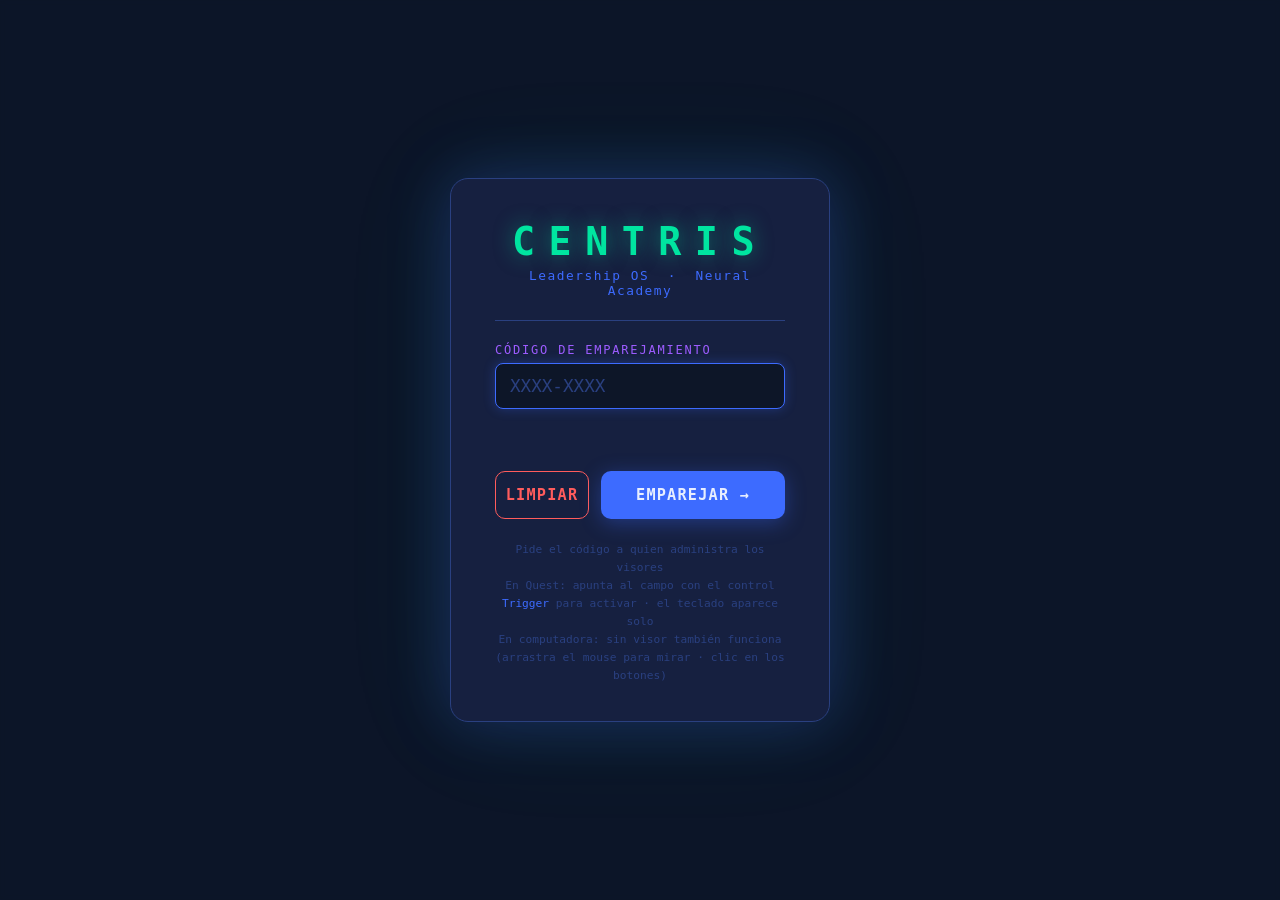
<file: leadership-os/index.html>
<!DOCTYPE html>
<html lang="es">
<head>
<meta charset="utf-8">
<title>Centris Neural Academy</title>
<meta name="viewport" content="width=device-width,initial-scale=1">
<meta http-equiv="refresh" content="0; url=login-vr.html">
<style>html,body{margin:0;height:100%;background:#0b1230;color:#e8eeff;font-family:system-ui,sans-serif;display:grid;place-items:center}a{color:#00e5c0}</style>
</head>
<body>
<p>Abriendo Neural Academy… <a href="login-vr.html">Entrar</a></p>
<script>location.replace('login-vr.html');</script>
</body>
</html>
</file>
